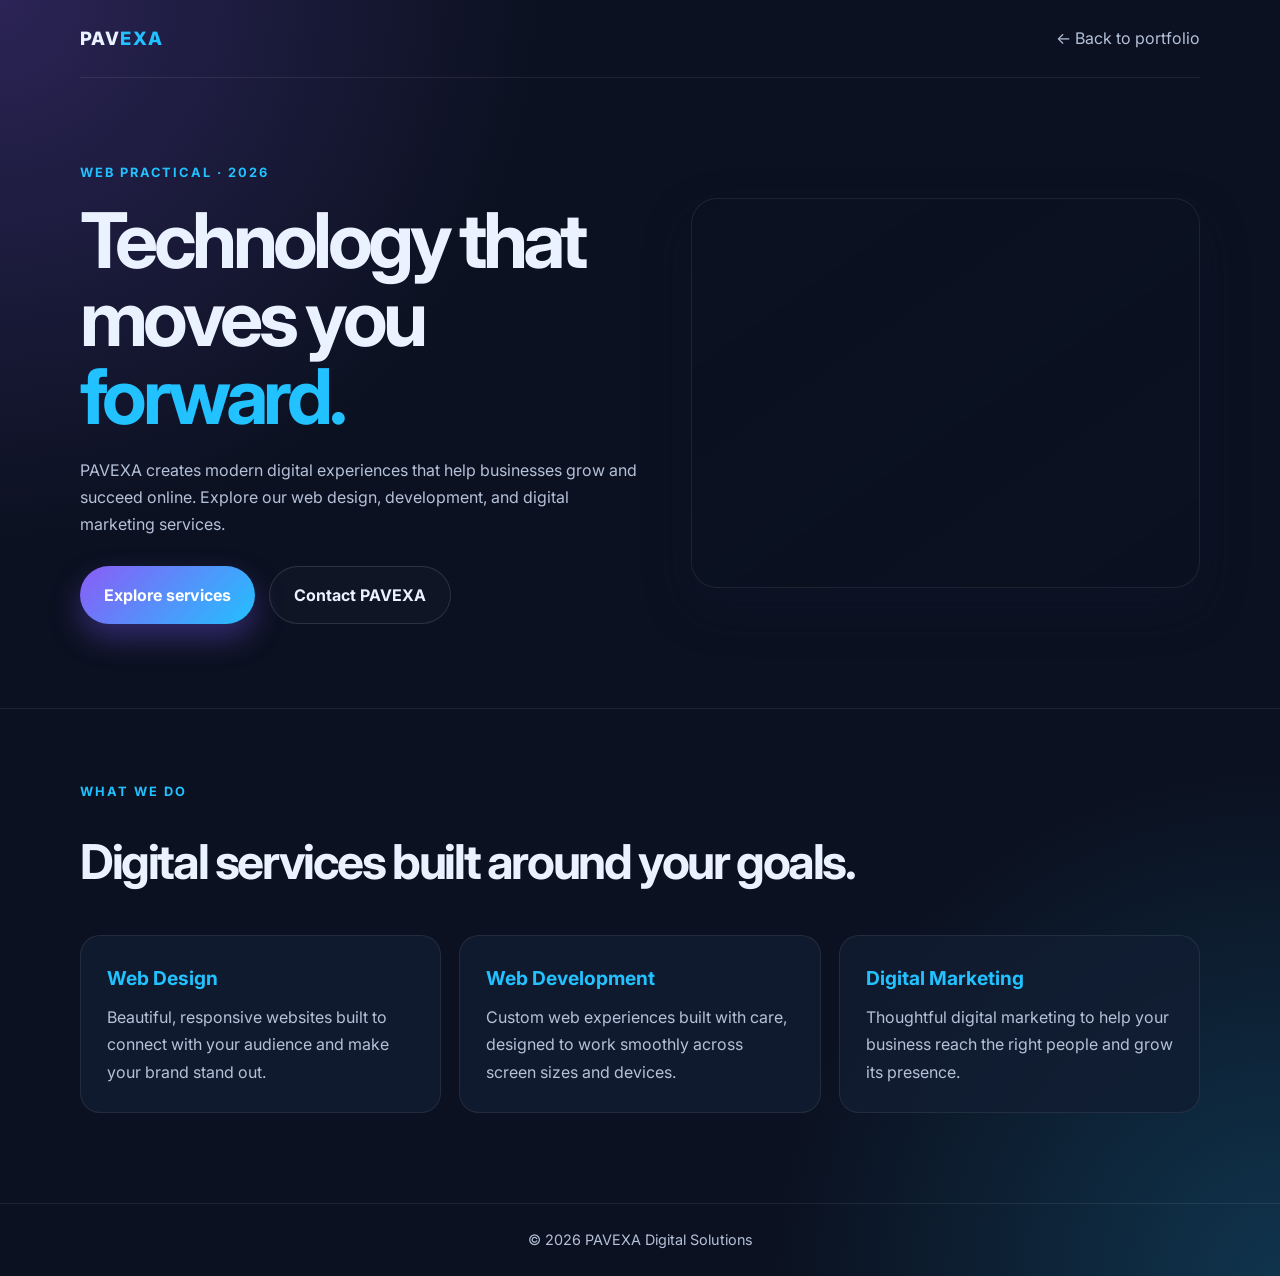
<file: web-practical.html>
<!DOCTYPE html>
<html lang="en">
<head>
    <meta charset="UTF-8">
    <meta name="viewport" content="width=device-width, initial-scale=1.0">
    <meta name="theme-color" content="#0b1120">
    <title>PAVEXA Digital Studio | Web Practical</title>
    <meta name="description" content="A web practical project for PAVEXA, a digital studio offering web design, development, and digital marketing.">
    <link rel="preconnect" href="https://fonts.googleapis.com">
    <link rel="preconnect" href="https://fonts.gstatic.com" crossorigin>
    <link href="https://fonts.googleapis.com/css2?family=Inter:wght@400;500;600;700;800;900&display=swap" rel="stylesheet">
    <link rel="stylesheet" href="style.css">
    <style>
        .practical-page {
            min-height: 100vh;
        }

        .practical-nav {
            min-height: 78px;
            display: flex;
            align-items: center;
            justify-content: space-between;
            gap: 20px;
            border-bottom: 1px solid var(--line);
        }

        .practical-brand {
            font-size: 1.15rem;
            font-weight: 800;
            letter-spacing: 0.08em;
        }

        .practical-brand span,
        .practical-hero h1 span {
            color: var(--secondary);
        }

        .practical-back {
            color: var(--muted);
        }

        .practical-back:hover,
        .practical-back:focus-visible {
            color: var(--text);
        }

        .practical-hero {
            display: grid;
            grid-template-columns: 1.05fr 0.95fr;
            align-items: center;
            gap: 48px;
            padding: 84px 0;
        }

        .practical-hero h1 {
            max-width: 650px;
            margin-bottom: 20px;
            font-size: clamp(2.7rem, 6vw, 5rem);
            line-height: 1.02;
            letter-spacing: -0.06em;
        }

        .practical-hero p:not(.eyebrow) {
            max-width: 560px;
            color: var(--muted);
        }

        .practical-actions {
            display: flex;
            flex-wrap: wrap;
            gap: 14px;
            margin-top: 28px;
        }

        .practical-photo {
            min-height: 390px;
            border: 1px solid var(--line);
            border-radius: 26px;
            background:
                linear-gradient(145deg, rgba(11, 17, 32, 0.02), rgba(11, 17, 32, 0.2)),
                url('https://images.unsplash.com/photo-1522202176988-66273c2fd55f?auto=format&fit=crop&w=1200&q=85') center / cover;
            box-shadow: var(--shadow);
        }

        .practical-services {
            padding: 72px 0 90px;
            border-top: 1px solid var(--line);
        }

        .practical-services h2 {
            margin-bottom: 32px;
            font-size: clamp(2rem, 4vw, 3rem);
            letter-spacing: -0.05em;
        }

        .practical-service-grid {
            display: grid;
            grid-template-columns: repeat(3, minmax(0, 1fr));
            gap: 18px;
        }

        .practical-service {
            padding: 26px;
            border: 1px solid var(--line);
            border-radius: 20px;
            background: rgba(18, 29, 50, 0.8);
        }

        .practical-service h3 {
            margin-bottom: 10px;
            color: var(--secondary);
            font-size: 1.2rem;
        }

        .practical-service p {
            color: var(--muted);
        }

        .practical-footer {
            padding: 24px 0;
            border-top: 1px solid var(--line);
            color: var(--muted);
            text-align: center;
            font-size: 0.9rem;
        }

        @media (max-width: 760px) {
            .practical-hero,
            .practical-service-grid {
                grid-template-columns: 1fr;
            }

            .practical-hero {
                padding: 58px 0;
            }

            .practical-photo {
                min-height: 290px;
            }
        }
    .practical-hero{position:relative}.bird-flock{position:absolute;top:0;left:50%;width:100vw;height:160px;overflow:hidden;transform:translateX(-50%);pointer-events:none;z-index:2}.flying-bird{position:absolute;top:42px;left:-72px;color:rgba(219,234,254,.78);animation:bird-flight 22s linear infinite;will-change:transform}.flying-bird svg{display:block;width:44px;height:24px;overflow:visible;animation:bird-flap 850ms ease-in-out infinite alternate;transform-origin:center}.flying-bird:nth-child(2){top:76px;animation-delay:-7s;animation-duration:27s}.flying-bird:nth-child(2) svg{width:30px;animation-delay:-250ms}.flying-bird:nth-child(3){top:27px;animation-delay:-14s;animation-duration:25s}.flying-bird:nth-child(3) svg{width:36px;animation-delay:-500ms}.flying-bird:nth-child(4){top:100px;animation-delay:-4s;animation-duration:30s}.flying-bird:nth-child(4) svg{width:25px;animation-delay:-350ms}.flying-bird:nth-child(5){top:55px;animation-delay:-18s;animation-duration:24s}.flying-bird:nth-child(5) svg{width:32px;animation-delay:-650ms}@keyframes bird-flight{from{transform:translate3d(-5vw,0,0)}50%{transform:translate3d(50vw,-12px,0)}to{transform:translate3d(110vw,7px,0)}}@keyframes bird-flap{from{transform:scaleY(.72) rotate(-3deg)}to{transform:scaleY(1) rotate(3deg)}}@media(max-width:760px){.bird-flock{height:130px}}@media(prefers-reduced-motion:reduce){.flying-bird,.flying-bird svg{animation:none}.flying-bird{opacity:.45}}     </style>
</head>
<body class="practical-page">
    <header>
        <nav class="container practical-nav" aria-label="Practical project navigation">
            <a class="practical-brand" href="index.html" aria-label="PAVEXA portfolio">PAV<span>EXA</span></a>
            <a class="practical-back" href="index.html#projects">← Back to portfolio</a>
        </nav>
    </header>

    <main>
        <section class="container practical-hero">             <div class="bird-flock" aria-hidden="true">                 <span class="flying-bird"><svg viewBox="0 0 52 28"><path d="M3 19C11 7 18 7 26 19 34 7 41 7 49 19" fill="none" stroke="currentColor" stroke-width="3" stroke-linecap="round"/></svg></span>                 <span class="flying-bird"><svg viewBox="0 0 52 28"><path d="M3 19C11 7 18 7 26 19 34 7 41 7 49 19" fill="none" stroke="currentColor" stroke-width="3" stroke-linecap="round"/></svg></span>                 <span class="flying-bird"><svg viewBox="0 0 52 28"><path d="M3 19C11 7 18 7 26 19 34 7 41 7 49 19" fill="none" stroke="currentColor" stroke-width="3" stroke-linecap="round"/></svg></span>                 <span class="flying-bird"><svg viewBox="0 0 52 28"><path d="M3 19C11 7 18 7 26 19 34 7 41 7 49 19" fill="none" stroke="currentColor" stroke-width="3" stroke-linecap="round"/></svg></span>                 <span class="flying-bird"><svg viewBox="0 0 52 28"><path d="M3 19C11 7 18 7 26 19 34 7 41 7 49 19" fill="none" stroke="currentColor" stroke-width="3" stroke-linecap="round"/></svg></span>             </div>
            <div>
                <p class="eyebrow accent">Web practical · 2026</p>
                <h1>Technology that moves you <span>forward.</span></h1>
                <p>
                    PAVEXA creates modern digital experiences that help businesses grow and succeed online.
                    Explore our web design, development, and digital marketing services.
                </p>
                <div class="practical-actions">
                    <a class="primary-btn" href="#services">Explore services</a>
                    <a class="secondary-btn" href="index.html#contact">Contact PAVEXA</a>
                </div>
            </div>
            <div class="practical-photo" role="img" aria-label="Creative team collaborating around a table"></div>
        </section>

        <section class="practical-services">
            <div class="container" id="services">
                <p class="eyebrow accent">What we do</p>
                <h2>Digital services built around your goals.</h2>
                <div class="practical-service-grid">
                    <article class="practical-service">
                        <h3>Web Design</h3>
                        <p>Beautiful, responsive websites built to connect with your audience and make your brand stand out.</p>
                    </article>
                    <article class="practical-service">
                        <h3>Web Development</h3>
                        <p>Custom web experiences built with care, designed to work smoothly across screen sizes and devices.</p>
                    </article>
                    <article class="practical-service">
                        <h3>Digital Marketing</h3>
                        <p>Thoughtful digital marketing to help your business reach the right people and grow its presence.</p>
                    </article>
                </div>
            </div>
        </section>
    </main>

    <footer class="practical-footer">
        <div class="container">© 2026 PAVEXA Digital Solutions</div>
    </footer>
</body>
</html>
</file>
<file: style.css>
:root {
    --bg: #0b1120;
    --bg-alt: #101a2d;
    --panel: rgba(15, 23, 42, 0.92);
    --card: #121d32;
    --card-soft: #17253d;
    --text: #ebf2ff;
    --muted: #b5c1d9;
    --line: rgba(255, 255, 255, 0.08);
    --primary: #8b5cf6;
    --secondary: #22c1ff;
    --highlight: #fdba74;
    --shadow: 0 20px 45px rgba(15, 23, 42, 0.45);
}

* {
    box-sizing: border-box;
    margin: 0;
    padding: 0;
}

html {
    scroll-behavior: smooth;
}

body {
    font-family: 'Inter', 'Segoe UI', sans-serif;
    background:
        radial-gradient(circle at top left, rgba(139, 92, 246, 0.25), transparent 30%),
        radial-gradient(circle at bottom right, rgba(34, 193, 255, 0.2), transparent 28%),
        var(--bg);
    color: var(--text);
    line-height: 1.7;
}

a {
    color: inherit;
    text-decoration: none;
}

img {
    display: block;
    max-width: 100%;
}

button,
input,
textarea {
    font: inherit;
}

.container {
    width: min(1120px, calc(100% - 32px));
    margin: 0 auto;
}

.section-surface {
    background: rgba(16, 26, 45, 0.7);
    border-top: 1px solid var(--line);
    border-bottom: 1px solid var(--line);
}

.site-header {
    position: sticky;
    top: 0;
    z-index: 10;
    backdrop-filter: blur(14px);
    background: rgba(11, 17, 32, 0.8);
    border-bottom: 1px solid var(--line);
}

.navbar {
    display: flex;
    align-items: center;
    justify-content: space-between;
    gap: 24px;
    min-height: 86px;
}

.logo {
    display: inline-flex;
    align-items: center;
    justify-content: center;
    width: 48px;
    height: 48px;
    border-radius: 14px;
    background: linear-gradient(135deg, var(--primary), var(--secondary));
    color: white;
    font-size: 1.2rem;
    font-weight: 800;
    box-shadow: var(--shadow);
}

.nav-links {
    display: flex;
    align-items: center;
    gap: 24px;
    color: var(--muted);
    font-size: 0.96rem;
}

.nav-links a {
    transition: color 0.2s ease;
}

.nav-links a:hover,
.nav-links a:focus-visible {
    color: var(--text);
}

.nav-button,
.primary-btn,
.secondary-btn {
    display: inline-flex;
    align-items: center;
    justify-content: center;
    border-radius: 999px;
    padding: 0.9rem 1.5rem;
    font-weight: 700;
    transition: transform 0.2s ease, box-shadow 0.2s ease, border-color 0.2s ease;
}

.nav-button,
.primary-btn {
    background: linear-gradient(135deg, var(--primary), var(--secondary));
    color: white;
    box-shadow: 0 14px 30px rgba(115, 82, 236, 0.38);
}

.secondary-btn {
    border: 1px solid rgba(255, 255, 255, 0.12);
    background: rgba(255, 255, 255, 0.02);
    color: var(--text);
}

.nav-button:hover,
.primary-btn:hover,
.secondary-btn:hover,
.nav-button:focus-visible,
.primary-btn:focus-visible,
.secondary-btn:focus-visible {
    transform: translateY(-2px);
}

.hero {
    display: grid;
    grid-template-columns: 1.15fr 0.85fr;
    align-items: center;
    gap: 54px;
    padding: 90px 0 80px;
}

.eyebrow {
    margin-bottom: 18px;
    color: var(--highlight);
    font-weight: 700;
    font-size: 0.8rem;
    letter-spacing: 0.16em;
    text-transform: uppercase;
}

.eyebrow.accent {
    color: var(--secondary);
}

.hero h1 {
    font-size: clamp(3rem, 6vw, 5.2rem);
    line-height: 0.98;
    letter-spacing: -0.07em;
    margin-bottom: 18px;
}

.title {
    color: var(--muted);
    font-size: clamp(1rem, 2vw, 1.35rem);
    margin-bottom: 22px;
}

.description {
    max-width: 610px;
    color: var(--muted);
    font-size: 1.05rem;
    margin-bottom: 28px;
}

.hero-actions {
    display: flex;
    flex-wrap: wrap;
    gap: 16px;
    margin-bottom: 30px;
}

.quick-stats {
    list-style: none;
    display: flex;
    flex-wrap: wrap;
    gap: 22px;
    padding-top: 10px;
}

.quick-stats li {
    display: flex;
    flex-direction: column;
    gap: 4px;
    min-width: 120px;
}

.quick-stats strong {
    font-size: 1.5rem;
    font-weight: 800;
}

.quick-stats span {
    color: var(--muted);
    font-size: 0.9rem;
}

.hero-visual {
    display: flex;
    justify-content: center;
}

.profile-card {
    position: relative;
    width: min(100%, 430px);
    padding: 18px;
    border: 1px solid var(--line);
    border-radius: 28px;
    background: rgba(18, 29, 50, 0.95);
    box-shadow: var(--shadow);
}

.profile-card img {
    width: 100%;
    height: 540px;
    object-fit: cover;
    border-radius: 20px;
}

.availability-badge {
    position: absolute;
    right: 28px;
    bottom: 24px;
    display: inline-flex;
    align-items: center;
    gap: 8px;
    background: rgba(11, 17, 32, 0.86);
    border: 1px solid rgba(255, 255, 255, 0.08);
    padding: 0.7rem 1rem;
    border-radius: 999px;
    font-size: 0.8rem;
    color: var(--text);
}

.availability-badge::before {
    content: '';
    width: 10px;
    height: 10px;
    border-radius: 50%;
    background: #39d98a;
    box-shadow: 0 0 10px rgba(57, 217, 138, 0.8);
}

.about,
.projects,
.contact,
.experience,
.skills {
    padding: 90px 0;
}

.about-grid {
    display: grid;
    grid-template-columns: 1fr 1.2fr 0.8fr;
    gap: 30px;
    align-items: start;
}

.section-heading {
    margin-bottom: 18px;
}

.section-heading.center {
    text-align: center;
    margin-bottom: 42px;
}

.section-heading h2 {
    font-size: clamp(2rem, 3vw, 3rem);
    line-height: 1.15;
    letter-spacing: -0.05em;
}

.about-content {
    display: grid;
    gap: 18px;
    color: var(--muted);
    font-size: 1.02rem;
}

.about-metrics {
    display: grid;
    gap: 16px;
}

.metric-box {
    padding: 1.2rem 1.1rem;
    border: 1px solid var(--line);
    border-radius: 18px;
    background: rgba(255, 255, 255, 0.02);
}

.metric-number {
    display: block;
    font-size: 2rem;
    line-height: 1;
    font-weight: 800;
    margin-bottom: 8px;
}

.metric-label {
    color: var(--muted);
    font-size: 0.95rem;
}

.skills-grid {
    display: flex;
    flex-wrap: wrap;
    gap: 14px;
    justify-content: center;
}

.skills-grid span {
    display: inline-flex;
    align-items: center;
    padding: 0.9rem 1.15rem;
    border: 1px solid var(--line);
    border-radius: 999px;
    background: rgba(255, 255, 255, 0.02);
    color: var(--text);
    font-weight: 600;
}

.project-grid {
    display: grid;
    grid-template-columns: repeat(3, minmax(0, 1fr));
    gap: 24px;
}

.project-card {
    overflow: hidden;
    border: 1px solid var(--line);
    border-radius: 24px;
    background: rgba(18, 29, 50, 0.8);
}

.project-card.featured {
    grid-column: span 2;
}

.project-image {
    height: 260px;
    background-size: cover;
    background-position: center;
}

.project-one {
    background-image: linear-gradient(135deg, rgba(96, 165, 250, 0.45), rgba(168, 85, 247, 0.45)), url('https://images.unsplash.com/photo-1522202176988-66273c2fd55f?auto=format&fit=crop&w=1200&q=80');
}

.project-two {
    background-image: linear-gradient(135deg, rgba(34, 193, 255, 0.4), rgba(15, 118, 110, 0.5)), url('https://images.unsplash.com/photo-1552664730-d307ca884978?auto=format&fit=crop&w=1200&q=80');
}

.project-three {
    background-image: linear-gradient(135deg, rgba(251, 146, 60, 0.45), rgba(190, 24, 93, 0.45)), url('https://images.unsplash.com/photo-1483985988355-763728e1935b?auto=format&fit=crop&w=1200&q=80');
}

.project-body {
    padding: 1.4rem 1.3rem 1.5rem;
}

.project-meta {
    display: flex;
    justify-content: space-between;
    gap: 12px;
    color: var(--secondary);
    font-size: 0.74rem;
    text-transform: uppercase;
    letter-spacing: 0.08em;
    margin-bottom: 14px;
}

.project-body h3 {
    font-size: 1.7rem;
    margin-bottom: 8px;
}

.project-body p {
    color: var(--muted);
    margin-bottom: 16px;
}

.project-body ul {
    list-style: none;
    display: flex;
    flex-wrap: wrap;
    gap: 8px;
}

.project-body li {
    background: rgba(255, 255, 255, 0.04);
    border: 1px solid var(--line);
    border-radius: 999px;
    padding: 0.5rem 0.75rem;
    font-size: 0.78rem;
    color: var(--muted);
}

.timeline {
    display: grid;
    gap: 18px;
    max-width: 820px;
    margin: 0 auto;
}

.timeline-item {
    display: grid;
    grid-template-columns: 180px 1fr;
    gap: 24px;
    padding: 1.5rem 1.6rem;
    border: 1px solid var(--line);
    border-radius: 20px;
    background: rgba(18, 29, 50, 0.7);
}

.timeline-year {
    color: var(--highlight);
    font-weight: 700;
}

.timeline-content h3 {
    margin-bottom: 8px;
    font-size: 1.3rem;
}

.timeline-content p {
    color: var(--muted);
}

.contact-grid {
    display: grid;
    grid-template-columns: 0.9fr 1.1fr;
    gap: 32px;
    align-items: start;
}

.contact-copy {
    display: grid;
    gap: 18px;
    color: var(--muted);
}

.contact-copy ul {
    list-style: none;
    display: grid;
    gap: 8px;
    margin-top: 12px;
}

.contact-copy a {
    color: var(--text);
}

.contact-form {
    display: grid;
    gap: 18px;
    padding: 1.5rem;
    border-radius: 24px;
    background: rgba(11, 17, 32, 0.7);
    border: 1px solid var(--line);
}

.contact-form label {
    display: grid;
    gap: 10px;
    color: var(--text);
    font-weight: 600;
}

.contact-form input,
.contact-form textarea {
    border: 1px solid rgba(255, 255, 255, 0.12);
    background: rgba(255, 255, 255, 0.02);
    border-radius: 14px;
    color: var(--text);
    padding: 0.95rem 1rem;
}

.contact-form textarea {
    min-height: 150px;
    resize: vertical;
}

.site-footer {
    border-top: 1px solid var(--line);
    padding: 1.4rem 0 2.2rem;
}

.footer-inner {
    display: flex;
    justify-content: space-between;
    gap: 12px;
    color: var(--muted);
    font-size: 0.95rem;
}

@media (max-width: 900px) {
    .hero,
    .about-grid,
    .contact-grid,
    .project-grid {
        grid-template-columns: 1fr;
    }

    .project-card.featured {
        grid-column: auto;
    }

    .timeline-item {
        grid-template-columns: 1fr;
        gap: 10px;
    }
}

@media (max-width: 680px) {
    .navbar {
        flex-wrap: wrap;
        justify-content: center;
        padding: 20px 0;
    }

    .nav-links {
        width: 100%;
        justify-content: center;
        flex-wrap: wrap;
    }

    .nav-button {
        display: none;
    }

    .hero {
        padding-top: 60px;
    }

    .profile-card img {
        height: 440px;
    }

    .footer-inner {
        flex-direction: column;
        text-align: center;
    }
}
</file>
